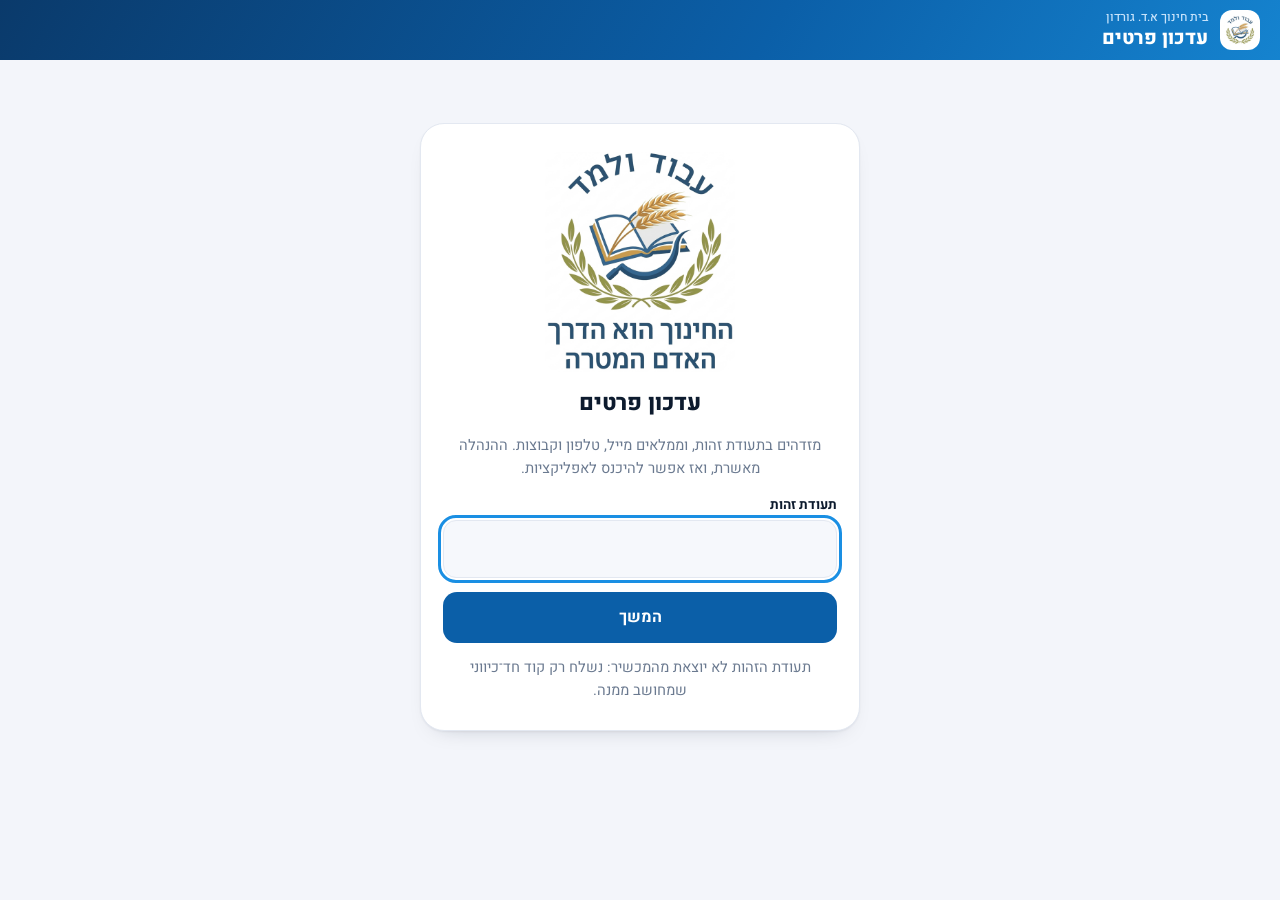
<file: onboard.html>
<!DOCTYPE html>
<html lang="he" dir="rtl">
<head>
<meta charset="UTF-8">
<meta name="viewport" content="width=device-width, initial-scale=1, viewport-fit=cover">
<title>עדכון פרטים · צוות גורדון</title>
<meta name="description" content="עדכון פרטי איש צוות בבית חינוך א.ד. גורדון.">
<meta name="robots" content="noindex">
<meta name="theme-color" content="#0a3a6b">
<link rel="icon" type="image/png" href="favicon.png">
<link rel="preconnect" href="https://fonts.googleapis.com">
<link rel="preconnect" href="https://fonts.gstatic.com" crossorigin>
<link rel="stylesheet" href="https://fonts.googleapis.com/css2?family=Heebo:wght@400;500;700;800&display=swap">
<link rel="stylesheet" href="vendor/fa/css/fontawesome.min.css">
<link rel="stylesheet" href="vendor/fa/css/solid.min.css">
<link rel="stylesheet" href="css/app.css">
</head>
<body class="onb">
<header class="bar"><div class="bar-in">
  <img class="logo" src="logo-mark.png" alt="" onerror="this.remove()">
  <div class="ttl"><small>בית חינוך א.ד. גורדון</small><strong>עדכון פרטים</strong></div>
</div></header>
<main class="view" id="view"><p class="lead">טוען…</p></main>
<noscript><p style="padding:24px;text-align:center">הדף דורש JavaScript.</p></noscript>
<script type="module" src="js/onboard.js"></script>
</body>
</html>
</file>
<file: css/app.css>
/* ניהול צוות גורדון. אותם צבעים, גופן ורכיבים כמו אפליקציית הצוות (adgordon); מחשב תחילה, RTL, בהיר/כהה לפי המכשיר. */
:root{
  --bg:#f3f5fa;--surface:#fff;--surface-2:#f6f8fc;--ink:#0d1b2e;--text:#3b4a5f;--muted:#6b7a90;--line:#e3e8f1;
  --brand:#0b5fa8;--brand-ink:#0b5fa8;--brand-soft:#e3f0fc;--accent:#1a8fe3;
  --warn:#b45309;--warn-soft:#fdf0d5;--red:#d92d20;--green:#067647;
  --bub:#fff;--bub-me:#d6ebff;
  --shadow:0 1px 2px rgba(13,27,46,.05),0 10px 24px -18px rgba(13,27,46,.35);
  --r:18px;
  --font:"Heebo","Arial Hebrew","Segoe UI",Arial,sans-serif;
  --tabs:66px;
}
@media (prefers-color-scheme:dark){:root{
  --bg:#0a111e;--surface:#131d2f;--surface-2:#0f1828;--ink:#f2f5fa;--text:#c6d0de;--muted:#8d9bb0;--line:#22304a;
  --brand-ink:#6cc0ff;--brand-soft:#0f2c47;--accent:#4db1ff;
  --warn:#fbbf24;--warn-soft:#3a2a0e;--red:#ff7b72;--green:#4ade80;
  --bub:#18243a;--bub-me:#0e3b63;
  --shadow:0 1px 2px rgba(0,0,0,.4);
  color-scheme:dark;
}}
*{box-sizing:border-box}
html{-webkit-text-size-adjust:100%}
body{margin:0;background:var(--bg);color:var(--text);font-family:var(--font);font-size:16px;line-height:1.55;-webkit-font-smoothing:antialiased;overflow-x:hidden}
button,input,select,textarea{font:inherit;color:inherit}
h2,h3,p{margin:0}
a{color:var(--brand-ink)}
[hidden]{display:none!important}
:is(a,button,summary,input,select,textarea):focus-visible{outline:3px solid var(--accent);outline-offset:2px}
.ttl{min-width:0;display:grid;line-height:1.25}
.lead,.hint{color:var(--muted);font-size:.86rem}
.card,.item,.msg,.slot,.person,.add,.empty{background:var(--surface);border:1px solid var(--line);border-radius:var(--r);box-shadow:var(--shadow)}
.card{padding:16px}
.month{margin-top:12px;padding-inline:2px}
.empty{text-align:center;padding:26px 16px;border-style:dashed;box-shadow:none;background:transparent;color:var(--muted);display:grid;gap:2px;font-size:.9rem}
.empty b{color:var(--ink);font-size:1rem}
.demo,.err,.ok{font-size:.86rem;border-radius:12px;padding:9px 12px}
.demo{color:var(--warn);background:var(--warn-soft)}
.err{color:var(--red);background:color-mix(in srgb,var(--red) 12%,transparent)}
.ok{color:var(--green);background:color-mix(in srgb,var(--green) 12%,transparent)}
.item{display:flex;gap:12px;align-items:center;padding:12px 14px;color:inherit;text-decoration:none}
.item>div:not(.ico):not(.date){flex:1;min-width:0;display:grid;gap:1px}
.item b{color:var(--ink);font-size:.98rem;line-height:1.35}
.item span,.item small{font-size:.84rem;color:var(--muted)}
.item>small{flex:none;font-size:.74rem}
.item.slim{padding:8px 14px}
.go{flex:none;color:var(--muted);font-size:.8rem}
.av{--h:205;flex:none;width:44px;height:44px;border-radius:50%;display:grid;place-items:center;font-size:1.1rem;font-weight:800;color:#fff;background:linear-gradient(140deg,hsl(var(--h) 62% 52%),hsl(calc(var(--h) + 24) 62% 36%))}
.av{overflow:hidden}
.av img{width:100%;height:100%;object-fit:cover;display:block}
.logo{flex:none;width:40px;height:40px;border-radius:12px;background:#fff;object-fit:contain;padding:3px}
.ttl{flex:1}
.biglogo{width:190px;margin:0 auto}
.biglogo img{width:100%;height:auto;display:block;border-radius:16px;background:#fff}
.link{border:0;background:none;color:var(--brand-ink);padding:6px;cursor:pointer;text-decoration:underline;text-underline-offset:3px;font-size:.88rem}
.del{flex:none;width:36px;height:36px;border-radius:10px;border:0;background:transparent;color:var(--muted);cursor:pointer}
.del:hover{color:var(--red);background:color-mix(in srgb,var(--red) 12%,transparent)}
.tags{display:flex;flex-wrap:wrap;gap:4px}
.tags:empty{display:none}
.tag{--t:#64748b;flex:none;display:inline-block;font-size:.7rem;font-weight:700;padding:1px 9px;border-radius:999px;color:var(--t);background:color-mix(in srgb,var(--t) 13%,transparent);white-space:nowrap}
.tag.g-all{--t:#0b5fa8}.tag.g-hA{--t:#0d8a7e}.tag.g-hB{--t:#7c3aed}.tag.g-hC{--t:#c2410c}.tag.g-home{--t:#be185d}.tag.g-mgmt{--t:#1d4ed8}.tag.red{--t:#d92d20}
@media (prefers-color-scheme:dark){.tag{color:color-mix(in srgb,var(--t) 45%,#fff);background:color-mix(in srgb,var(--t) 28%,transparent)}}
.none{font-size:.78rem;color:var(--muted)}
.seg{display:flex;gap:4px;padding:4px;border-radius:14px;background:color-mix(in srgb,var(--line) 70%,transparent)}
.seg button{flex:1;min-width:0;position:relative;font-size:.88rem;font-weight:500;padding:8px 4px;border-radius:10px;border:0;background:transparent;color:var(--text);cursor:pointer}
.seg button[aria-pressed="true"]{background:var(--surface);color:var(--brand-ink);font-weight:700;box-shadow:0 1px 3px rgba(13,27,46,.14)}
.chips{display:flex;gap:6px;overflow-x:auto;padding:2px 0;scrollbar-width:none}
.chips::-webkit-scrollbar{display:none}
.chips button{flex:none;padding:6px 14px;border-radius:999px;font-size:.84rem;font-weight:500;border:1px solid var(--line);background:var(--surface);color:var(--text);cursor:pointer}
.chips button[aria-pressed="true"]{background:var(--brand);border-color:var(--brand);color:#fff;font-weight:700}
.field{display:grid;gap:5px;min-width:0}
.field>span{font-size:.84rem;font-weight:700;color:var(--ink)}
.field :is(input,select,textarea),.search{font-size:1rem;padding:11px 13px;border:1px solid var(--line);border-radius:13px;background:var(--surface);color:var(--ink);width:100%;min-width:0}
.field textarea{resize:vertical}
.field.code input{font-size:1.35rem;direction:ltr;text-align:center;letter-spacing:.14em;background:var(--surface-2)}
.two{display:grid;grid-template-columns:1fr 1fr;gap:10px}
.btn{display:block;width:100%;text-align:center;text-decoration:none;font-weight:700;font-size:1rem;border:0;border-radius:14px;padding:13px 16px;background:var(--brand);color:#fff;cursor:pointer}
.btn[disabled]{opacity:.6;cursor:default}
.btn.ghost{background:var(--surface);color:var(--brand-ink);border:1px solid color-mix(in srgb,var(--accent) 45%,var(--line))}
.btn.small{padding:9px 12px;font-size:.9rem}
.form{max-width:440px;width:100%;margin:0 auto;padding:28px 22px;text-align:center;display:grid;gap:14px;border-radius:24px}
.form h2{font-size:1.4rem;font-weight:800;color:var(--ink)}
.form p{color:var(--muted);font-size:.92rem}
.form .field{text-align:right}
.bigico{width:64px;height:64px;margin:0 auto;border-radius:20px;display:grid;place-items:center;font-size:1.6rem;color:var(--brand-ink);background:var(--brand-soft)}
.row{display:flex;justify-content:center;gap:12px;flex-wrap:wrap}
.aud{border:0;padding:0;margin:0;display:flex;flex-wrap:wrap;gap:6px;min-width:0}
.aud legend{font-size:.84rem;font-weight:700;color:var(--ink);padding:0;margin-bottom:6px}
.pill{position:relative;cursor:pointer}
.pill input{position:absolute;opacity:0;inset:0;width:100%;height:100%;margin:0;cursor:pointer}
.pill span{display:block;padding:7px 14px;border-radius:999px;border:1px solid var(--line);background:var(--surface-2);font-size:.86rem;color:var(--text)}
.pill input:checked+span{background:var(--brand);border-color:var(--brand);color:#fff;font-weight:700}
.pill input:focus-visible+span{outline:3px solid var(--accent);outline-offset:2px}
.check{display:flex;align-items:center;gap:8px;font-size:.9rem}
.check input,.grid input{width:20px;height:20px;accent-color:var(--brand)}
.tablewrap{overflow-x:auto;border:1px solid var(--line);border-radius:var(--r);background:var(--surface)}
.grid{border-collapse:collapse;width:100%;font-size:.88rem}
.grid th,.grid td{padding:8px 10px;border-bottom:1px solid var(--line);text-align:center;white-space:nowrap}
.grid thead th{font-size:.76rem;color:var(--muted);font-weight:700;background:var(--surface-2);position:sticky;top:0}
.grid tbody th{text-align:right;font-weight:500;color:var(--ink);position:sticky;inset-inline-start:0;background:var(--surface)}
.grid tr:last-child :is(th,td){border-bottom:0}
.grid tr.off{opacity:.55}
.card.note{display:grid;gap:8px}
.card.note b{color:var(--ink);font-size:.98rem}
.card.note b i{color:var(--brand-ink);margin-inline-end:4px}
.card.note p{font-size:.88rem;color:var(--muted)}
.card.note.ok2{border-color:color-mix(in srgb,var(--green) 40%,var(--line))}
.card.note.ok2 b i{color:var(--green)}
.card.note.warn{border-color:color-mix(in srgb,var(--warn) 50%,var(--line));background:color-mix(in srgb,var(--warn-soft) 50%,var(--surface))}
.btn.danger{background:transparent;color:var(--red);border:1px solid color-mix(in srgb,var(--red) 40%,var(--line))}
.hint i{margin-inline-end:4px}

/* ---- מה שמיוחד לאפליקציה הזו ---- */
.bar{position:sticky;top:0;z-index:10;color:#fff;background:linear-gradient(120deg,#0a3a6b 0%,#0b5fa8 60%,#1583cf 100%)}
.bar-in,.view{max-width:1280px;margin:0 auto}
.bar-in{display:flex;align-items:center;gap:12px;padding:calc(10px + env(safe-area-inset-top,0px)) 20px 10px}
.ttl{min-width:0;display:grid;line-height:1.25}
.ttl small{font-size:.76rem;color:#c7e3fb;font-weight:500}
.ttl strong{font-size:1.2rem;font-weight:800}
.who{display:flex;align-items:center;gap:12px;font-size:.9rem;font-weight:500}
.who button{border:0;border-radius:11px;padding:8px 12px;background:rgba(255,255,255,.16);color:#fff;cursor:pointer;font-size:.86rem}
.who button:hover{background:rgba(255,255,255,.26)}
.view{padding:18px 20px 60px;display:grid;gap:12px;align-content:start}
body:not(.in) .view{padding-top:7vh}
.stack{display:grid;gap:12px}
.stack:empty{display:none}
.grow{flex:1}
.item{width:100%;text-align:start;cursor:pointer;font:inherit}
.item.off{opacity:.6}
.item select{flex:none;max-width:55%;font-size:.9rem;padding:8px 10px;border:1px solid var(--line);border-radius:10px;background:var(--surface-2)}
.btn{display:inline-block;width:auto;white-space:nowrap}
.form .btn{display:block;width:100%}
.btn i{margin-inline-end:4px}
.btn.ghost:hover{background:var(--brand-soft)}
.card.note ul{margin:0;padding-inline-start:20px;font-size:.88rem;color:var(--text);display:grid;gap:3px}
.field small{font-size:.78rem;color:var(--muted)}

/* סרגל הכלים */
.tools{display:flex;flex-wrap:wrap;align-items:center;gap:10px}
.tools .search{flex:1 1 260px;max-width:380px;width:auto}
.tools .seg{flex:none}
.tools .seg button{padding:8px 16px}
.tools .btn{padding:10px 16px;font-size:.92rem}
.chips{flex-wrap:wrap;overflow:visible}
.menu{position:relative}
.menu summary{list-style:none;cursor:pointer}
.menu summary::-webkit-details-marker{display:none}
.menu>div{position:absolute;inset-inline-end:0;top:calc(100% + 6px);z-index:20;width:270px;display:grid;gap:2px;padding:8px;background:var(--surface);border:1px solid var(--line);border-radius:14px;box-shadow:0 18px 40px -18px rgba(13,27,46,.5)}
.menu>div button{border:0;background:none;text-align:start;padding:10px 12px;border-radius:10px;cursor:pointer;color:var(--ink);font-weight:500}
.menu>div button:hover{background:var(--brand-soft)}
.menu>div button i{color:var(--brand-ink);width:20px}
.menu .hint{padding:6px 12px 4px;font-size:.78rem}

/* הטבלה: שורות = אנשים, עמודות = קבוצות */
.tablewrap{max-height:calc(100vh - 150px);overflow:auto;box-shadow:var(--shadow)}
.tablewrap.short{max-height:46vh;box-shadow:none}
.grid :is(th,td){text-align:start}
.grid thead th{z-index:2}
.grid thead th:first-child{z-index:3;inset-inline-start:0}
.grid :is(th,td).g{text-align:center;border-inline-start:1px solid var(--line)}
.grid tbody tr:hover :is(td,th){background:var(--surface-2)}
.grid td{color:var(--text)}
.grid td.g{padding:0}
.grid td.g input{display:block;margin:8px auto;cursor:pointer}
.grid .name{border:0;background:none;padding:0;font-weight:700;color:var(--ink);cursor:pointer;text-align:start}
.grid .name:hover{color:var(--brand-ink);text-decoration:underline}
.grid.plan td{white-space:normal}
.st{font-size:.8rem;color:var(--red);white-space:nowrap}
.st.ok{color:var(--green)}
.item .st{font-size:.8rem;color:var(--red)}
.item .st.ok{color:var(--green)}
.cards{display:grid;gap:8px;grid-template-columns:repeat(auto-fill,minmax(300px,1fr))}
.unlist{display:grid;gap:8px;grid-template-columns:repeat(auto-fill,minmax(340px,1fr))}

/* חלון העריכה */
dialog{width:min(600px,calc(100vw - 24px));max-height:calc(100vh - 24px);padding:0;border:0;border-radius:22px;background:var(--surface);color:var(--text);box-shadow:0 30px 80px -20px rgba(0,0,0,.5);overflow:hidden}
dialog[open]{display:flex;flex-direction:column}
dialog.wide{width:min(860px,calc(100vw - 24px))}
dialog::backdrop{background:rgba(10,20,40,.5)}
.dhead{display:flex;align-items:center;justify-content:space-between;gap:12px;padding:16px 20px;border-bottom:1px solid var(--line)}
.dhead h2{font-size:1.2rem;font-weight:800;color:var(--ink);overflow:hidden;text-overflow:ellipsis;white-space:nowrap}
.x{flex:none;width:36px;height:36px;border:0;border-radius:10px;background:var(--surface-2);color:var(--muted);cursor:pointer}
.dbody{padding:16px 20px 20px;overflow:auto;display:grid;gap:12px}
.dbody form{display:grid;gap:12px}
.dbody h3{font-size:.95rem;font-weight:800;color:var(--ink);margin-top:6px;padding-top:12px;border-top:1px solid var(--line)}
.dbody .field :is(input,select){background:var(--surface-2)}
.dbody .state{font-size:.86rem;color:var(--green);font-weight:500}
.dbody .state.bad{color:var(--red)}
.dfoot{display:flex;flex-wrap:wrap;align-items:center;gap:8px;margin-top:6px}
.btn.danger:hover{background:color-mix(in srgb,var(--red) 10%,transparent)}
.glist{display:grid;gap:8px}
.grow1{display:flex;align-items:center;gap:10px}
.grow1 input{flex:1;min-width:0;padding:9px 12px;border:1px solid var(--line);border-radius:11px;background:var(--surface-2);color:var(--ink)}
.grow1 .none{flex:none;width:100px}
.newg{padding-top:12px;border-top:1px solid var(--line)}

@media (max-width:700px){
  .bar-in{padding-inline:14px}.view{padding:14px 12px 50px}
  .who span{display:none}
  .tools .search{flex-basis:100%;max-width:none}
  .tools .btn{flex:1;padding-inline:10px}
  .tools .grow{display:none}
  .menu{flex:1;display:grid}
  .menu>div{inset-inline:0 auto;width:min(270px,86vw)}
  .chips{flex-wrap:nowrap;overflow-x:auto}
  .two{grid-template-columns:1fr}
  .cards,.unlist{grid-template-columns:1fr}
  .dfoot .btn{flex:1}
  .grow1 .none{width:auto}
}
.st.ok{background:none;padding:0;border-radius:0}
.item .av{color:#fff;font-size:1.1rem}
.item span[dir="ltr"]{text-align:right}
.ord{flex:none;display:flex;flex-direction:column;gap:2px}
.ord button{width:26px;height:17px;border:1px solid var(--line);border-radius:6px;background:var(--surface-2);color:var(--muted);cursor:pointer;display:grid;place-items:center;font-size:.6rem;padding:0}
.ord button:hover:not([disabled]){color:var(--brand-ink);border-color:var(--brand-ink)}
.ord button[disabled]{opacity:.35;cursor:default}

/* בקשות עדכון עצמי (ממתינות לאישור) */
.plist{display:grid;gap:8px;margin-top:4px}
.pend{display:flex;flex-wrap:wrap;gap:10px;align-items:center;justify-content:space-between;padding:10px 12px;background:var(--surface);border:1px solid var(--line);border-radius:12px}
.pend>div:first-child{flex:1;min-width:0;display:grid;gap:1px}
.pend b{color:var(--ink);font-size:.96rem}
.pend span{font-size:.84rem;color:var(--muted)}
.pact{flex:none;display:flex;gap:6px}
.pact .btn{width:auto;padding:7px 14px}
/* עמוד העדכון העצמי */
body.onb .view{max-width:560px}
.form.wide{max-width:520px}
.form.wide .aud{text-align:right}
.bigico.ok{color:var(--green);background:color-mix(in srgb,var(--green) 13%,transparent)}
</file>
<file: vendor/fa/css/solid.min.css>
/*!
 * Font Awesome Free 6.4.0 by @fontawesome - https://fontawesome.com
 * License - https://fontawesome.com/license/free (Icons: CC BY 4.0, Fonts: SIL OFL 1.1, Code: MIT License)
 * Copyright 2023 Fonticons, Inc.
 */
:host,:root{--fa-style-family-classic:"Font Awesome 6 Free";--fa-font-solid:normal 900 1em/1 "Font Awesome 6 Free"}@font-face{font-family:"Font Awesome 6 Free";font-style:normal;font-weight:900;font-display:block;src:url(../webfonts/fa-solid-900.woff2) format("woff2"),url(../webfonts/fa-solid-900.ttf) format("truetype")}.fa-solid,.fas{font-weight:900}
</file>
